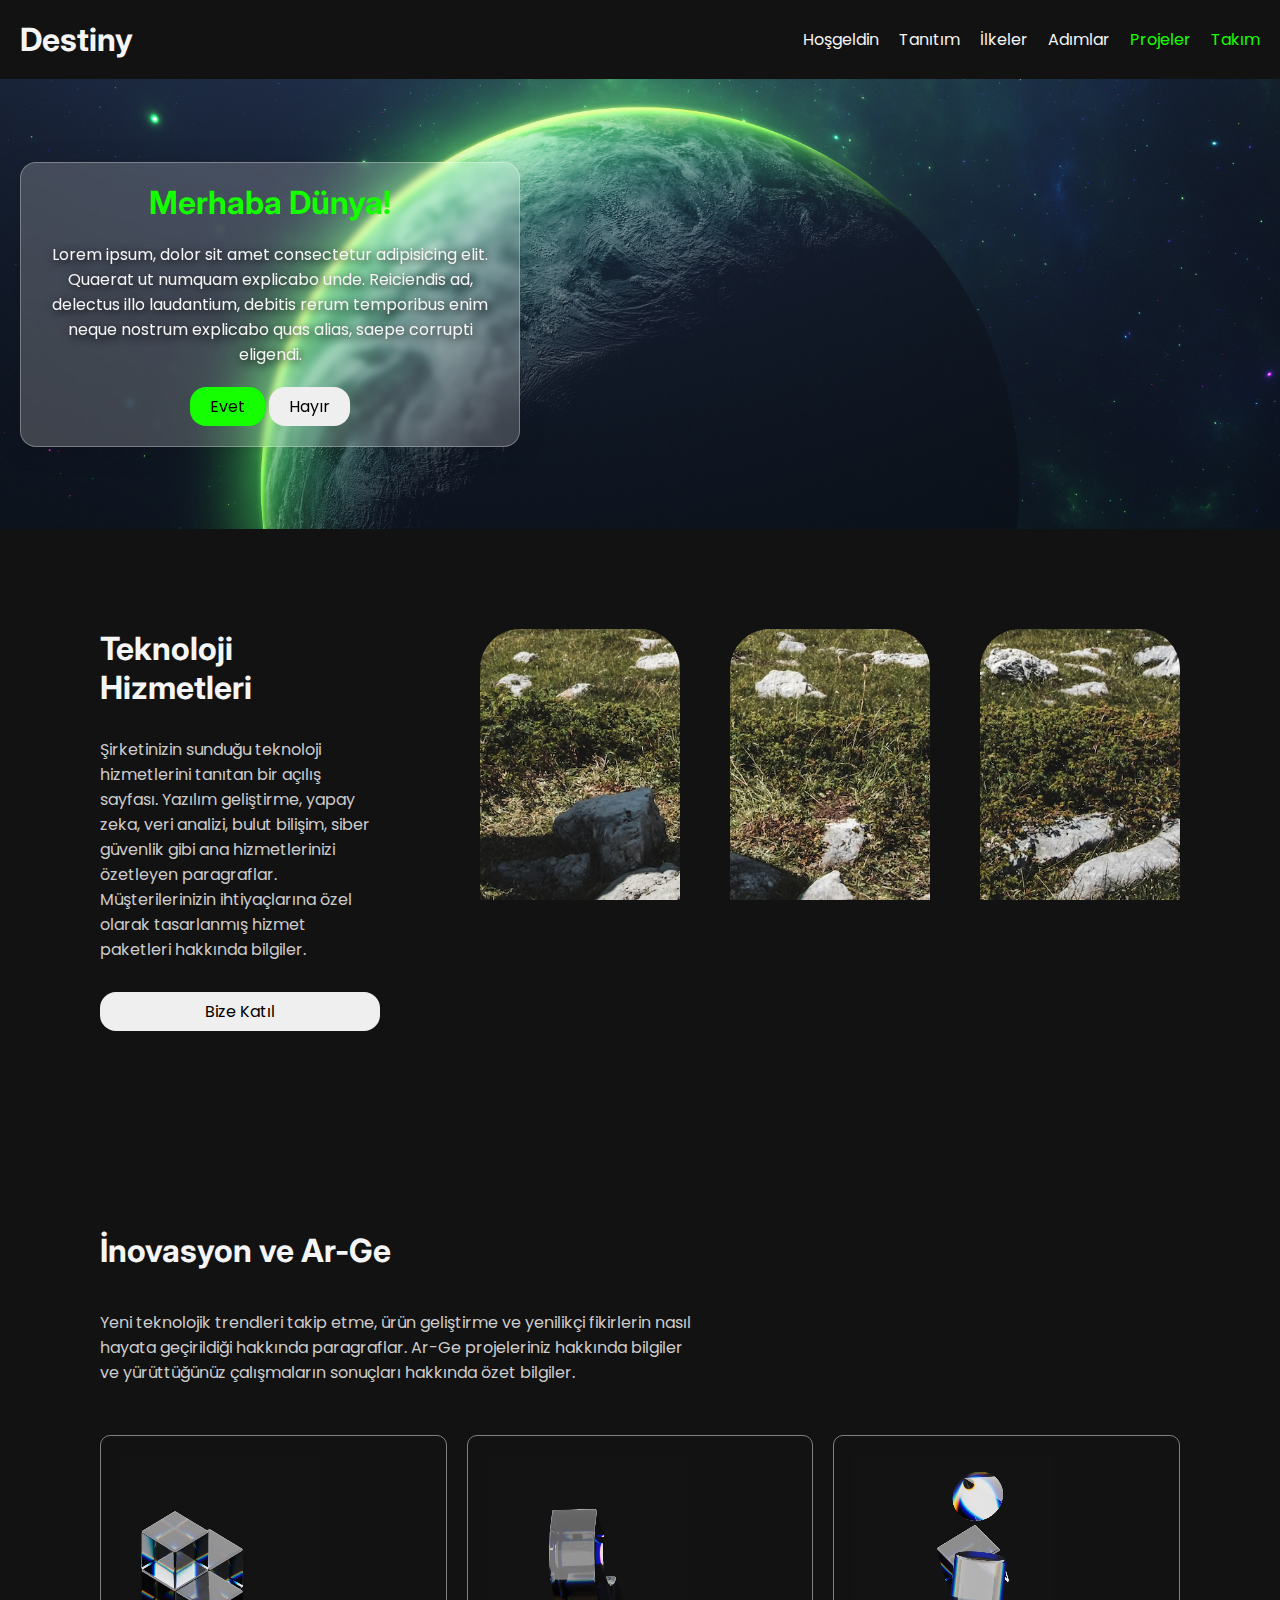
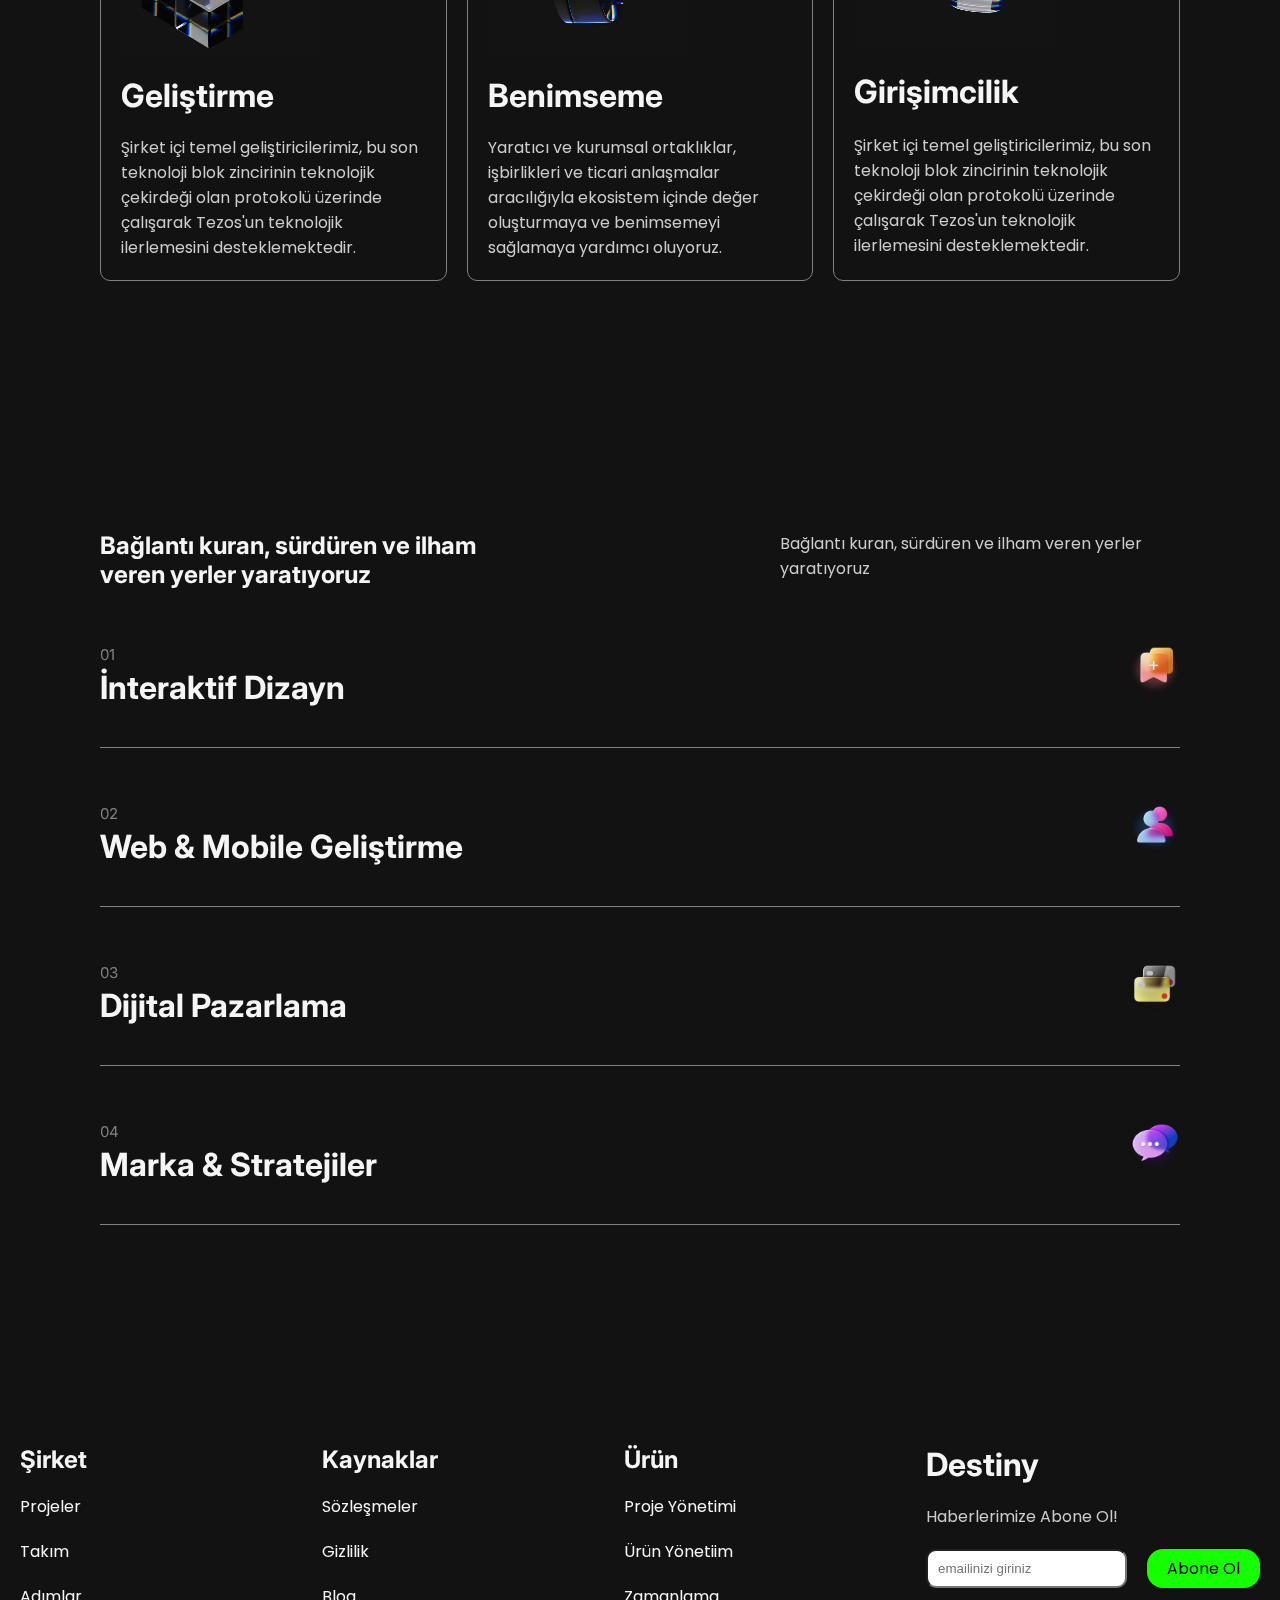
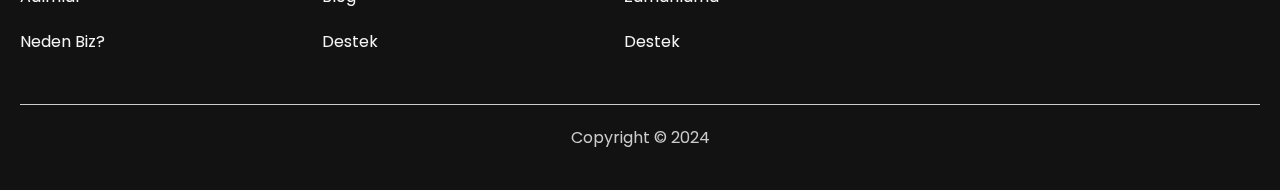
<file: index.html>
<!DOCTYPE html>
<html lang="en">
  <head>
    <meta charset="UTF-8" />
    <meta name="viewport" content="width=device-width, initial-scale=1.0" />
    <title>Destiny</title>
    <!-- css -->
    <link rel="stylesheet" href="style.css" />
  </head>
  <body>
    <!-- Header -->
    <header>
      <h1><a href="/">Destiny</a></h1>
      <nav>
        <a href="#hero">Hoşgeldin</a>
        <a href="#window-sec">Tanıtım</a>
        <a href="#cards-sec">İlkeler</a>
        <a href="#list-sec">Adımlar</a>
        <a href="projects.html" class="spec-link">Projeler</a>
        <a href="team.html" class="spec-link">Takım</a>
      </nav>
      <button class="nav-btn">|||</button>
    </header>

    <!-- Karşılam Kısmı -->
    <div id="hero">
      <div id="hero-inner">
        <h1>Merhaba Dünya!</h1>
        <p>
          Lorem ipsum, dolor sit amet consectetur adipisicing elit. Quaerat ut
          numquam explicabo unde. Reiciendis ad, delectus illo laudantium,
          debitis rerum temporibus enim neque nostrum explicabo quas alias,
          saepe corrupti eligendi.
        </p>
        <div class="buttons">
          <button>Evet</button>
          <button>Hayır</button>
        </div>
      </div>
    </div>

    <!-- Ana İçerik -->
    <main>
      <!-- Pencereler Alanı -->
      <section id="window-sec">
        <div class="window-sec-info">
          <h1>Teknoloji Hizmetleri</h1>
          <p>
            Şirketinizin sunduğu teknoloji hizmetlerini tanıtan bir açılış
            sayfası. Yazılım geliştirme, yapay zeka, veri analizi, bulut
            bilişim, siber güvenlik gibi ana hizmetlerinizi özetleyen
            paragraflar. Müşterilerinizin ihtiyaçlarına özel olarak tasarlanmış
            hizmet paketleri hakkında bilgiler.
          </p>
          <button>Bize Katıl</button>
        </div>
        <div class="windows">
          <div class="window"></div>
          <div class="window"></div>
          <div class="window"></div>
        </div>
      </section>

      <!-- Kartlar Alanı -->
      <section id="cards-sec">
        <div class="cards-sec-info">
          <h1>İnovasyon ve Ar-Ge</h1>
          <p>
            Yeni teknolojik trendleri takip etme, ürün geliştirme ve yenilikçi
            fikirlerin nasıl hayata geçirildiği hakkında paragraflar. Ar-Ge
            projeleriniz hakkında bilgiler ve yürüttüğünüz çalışmaların
            sonuçları hakkında özet bilgiler.
          </p>
        </div>
        <div class="cards">
          <div class="card">
            <video>
              <source src="/images/first.mp4" />
            </video>
            <h1>Geliştirme</h1>
            <p>
              Şirket içi temel geliştiricilerimiz, bu son teknoloji blok
              zincirinin teknolojik çekirdeği olan protokolü üzerinde çalışarak
              Tezos'un teknolojik ilerlemesini desteklemektedir.
            </p>
          </div>
          <div class="card">
            <video>
              <source src="/images/second.mp4" />
            </video>
            <h1>Benimseme</h1>
            <p>
              Yaratıcı ve kurumsal ortaklıklar, işbirlikleri ve ticari
              anlaşmalar aracılığıyla ekosistem içinde değer oluşturmaya ve
              benimsemeyi sağlamaya yardımcı oluyoruz.
            </p>
          </div>
          <div class="card">
            <video>
              <source src="/images/third.mp4" />
            </video>
            <h1>Girişimcilik</h1>
            <p>
              Şirket içi temel geliştiricilerimiz, bu son teknoloji blok
              zincirinin teknolojik çekirdeği olan protokolü üzerinde çalışarak
              Tezos'un teknolojik ilerlemesini desteklemektedir.
            </p>
          </div>
        </div>
      </section>

      <!-- Liste Alanı -->
      <section id="list-sec">
        <div class="info">
          <h2>Bağlantı kuran, sürdüren ve ilham veren yerler yaratıyoruz</h2>
          <p>Bağlantı kuran, sürdüren ve ilham veren yerler yaratıyoruz</p>
        </div>
        <ul>
          <li>
            <h1>
              <span>01</span> <br />
              İnteraktif Dizayn
            </h1>
            <img src="/images/bookmark.png" />
          </li>
          <li>
            <h1>
              <span>02</span> <br />
              Web & Mobile Geliştirme
            </h1>
            <img src="/images/contacts.png" />
          </li>
          <li>
            <h1>
              <span>03</span> <br />
              Dijital Pazarlama
            </h1>
            <img src="/images/cards.png" />
          </li>
          <li>
            <h1>
              <span>04</span> <br />
              Marka & Stratejiler
            </h1>
            <img src="/images/Chat.png" />
          </li>
        </ul>
      </section>
    </main>
    <!-- footer -->
    <footer>
      <div class="links">
        <div class="link-area">
          <h2>Şirket</h2>
          <a href="">Projeler</a>
          <a href="">Takım</a>
          <a href="">Adımlar</a>
          <a href="">Neden Biz?</a>
        </div>
        <div class="link-area">
          <h2>Kaynaklar</h2>
          <a href="">Sözleşmeler</a>
          <a href="">Gizlilik</a>
          <a href="">Blog</a>
          <a href="">Destek</a>
        </div>
        <div class="link-area">
          <h2>Ürün</h2>
          <a href="">Proje Yönetimi</a>
          <a href="">Ürün Yönetiim</a>
          <a href="">Zamanlama</a>
          <a href="">Destek</a>
        </div>
        <div class="link-area">
          <h1>Destiny</h1>
          <p>Haberlerimize Abone Ol!</p>
          <form>
            <input type="text" placeholder="emailinizi giriniz" />
            <button>Abone Ol</button>
          </form>
        </div>
      </div>

      <p class="bottom">Copyright &copy; 2024</p>
    </footer>
    <!-- script -->
    <script src="main.js"></script>
  </body>
</html>
</file>
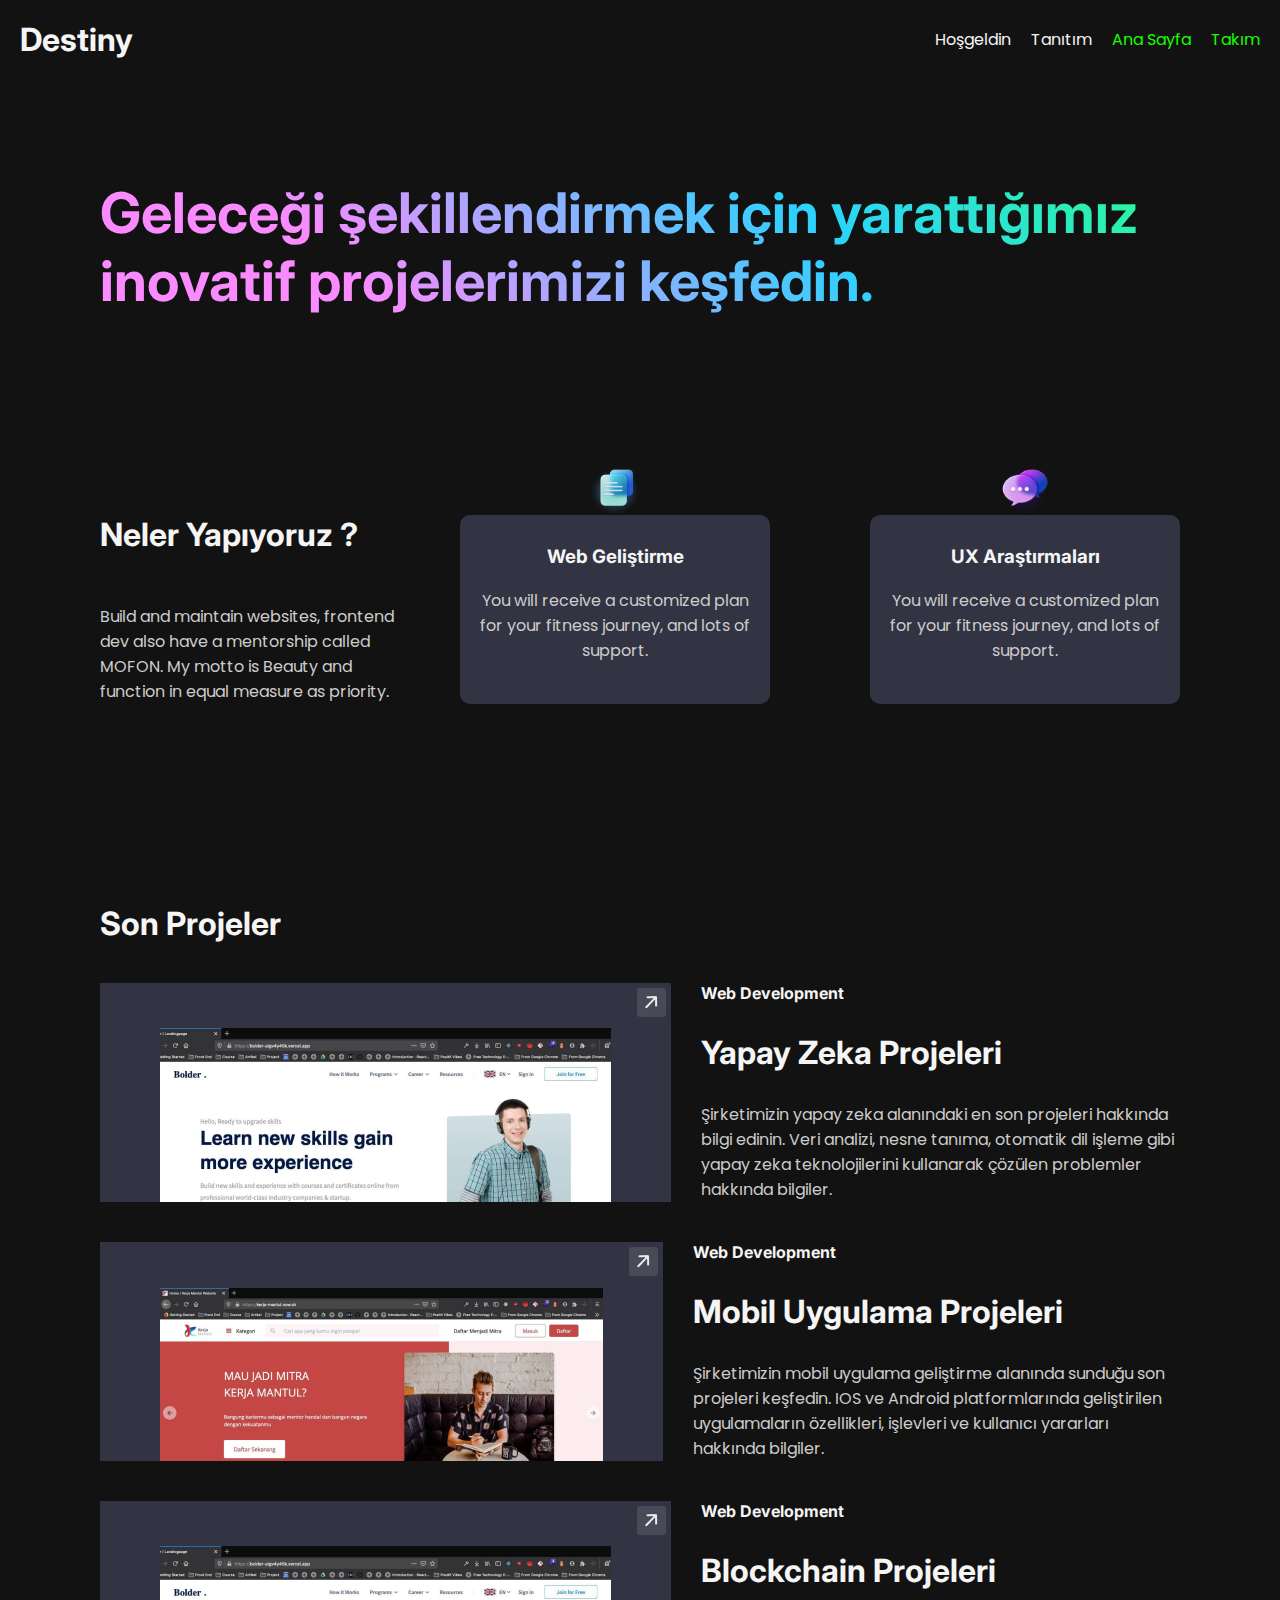
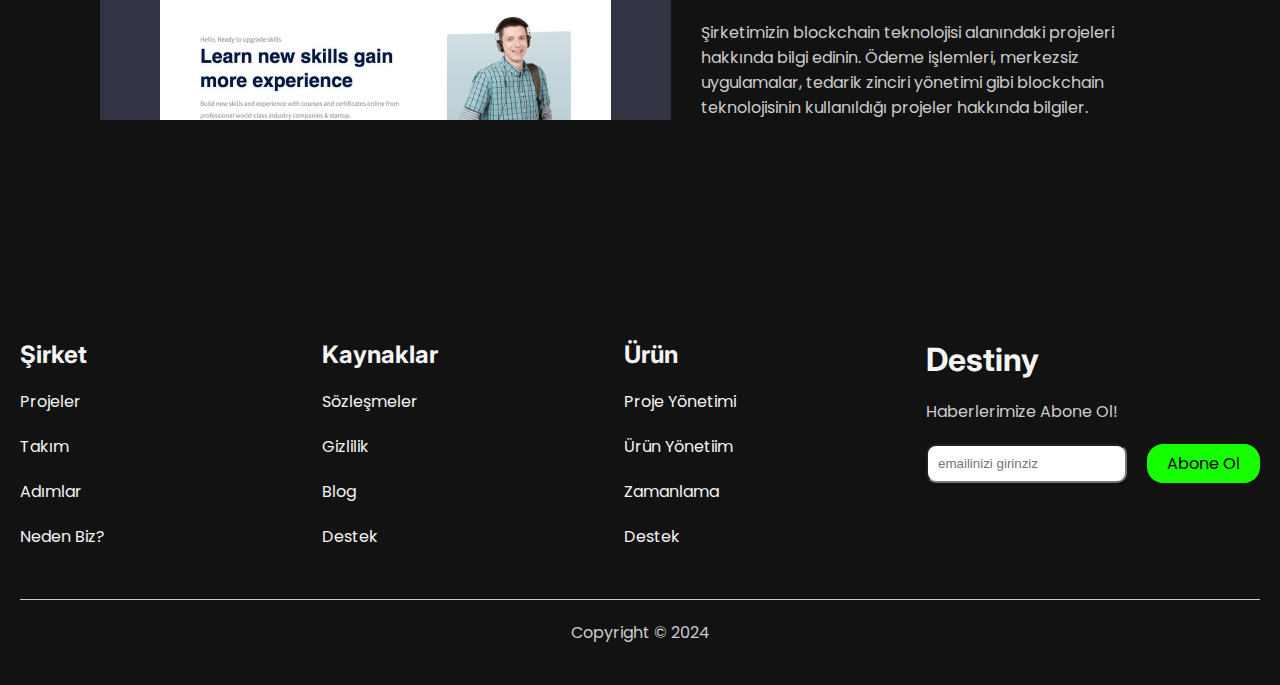
<file: projects.html>
<!DOCTYPE html>
<html lang="en">
  <head>
    <meta charset="UTF-8" />
    <meta name="viewport" content="width=device-width, initial-scale=1.0" />
    <title>Destiny</title>
    <link rel="stylesheet" href="style.css" />
  </head>
  <body>
    <!-- header -->
    <header>
      <h1><a href="/">Destiny</a></h1>
      <nav>
        <a href="#what-sec">Hoşgeldin</a>
        <a href="#projects-sec">Tanıtım</a>
        <a href="/" class="spec-link">Ana Sayfa</a>
        <a href="team.html" class="spec-link">Takım</a>
      </nav>
      <button class="nav-btn">|||</button>
    </header>
    <!-- Ana İçerik -->
    <main>
      <h1 class="welcome">
        Geleceği şekillendirmek için yarattığımız inovatif projelerimizi
        keşfedin.
      </h1>
      <!-- neler yapıyoruz alanı -->
      <section id="what-sec">
        <div class="info">
          <h1>Neler Yapıyoruz ?</h1>
          <p>
            Build and maintain websites, frontend dev also have a mentorship
            called MOFON. My motto is Beauty and function in equal measure as
            priority.
          </p>
        </div>
        <div class="cards">
          <div class="what-card">
            <img src="/images/docs.png" />
            <h3>Web Geliştirme</h3>
            <p>
              You will receive a customized plan for your fitness journey, and
              lots of support.
            </p>
          </div>
          <div class="what-card">
            <img src="/images/Chat.png" />
            <h3>UX Araştırmaları</h3>
            <p>
              You will receive a customized plan for your fitness journey, and
              lots of support.
            </p>
          </div>
        </div>
      </section>
      <!-- projeler alanı -->
      <section id="projects-sec">
        <h1>Son Projeler</h1>

        <div class="project">
          <div class="project-image">
            <span class="icon">
              <img src="/images/arrow.png" />
            </span>
            <img src="/images/project2.png" />
          </div>
          <div class="project-info">
            <h4>Web Development</h4>
            <h1>Yapay Zeka Projeleri</h1>
            <p>
              Şirketimizin yapay zeka alanındaki en son projeleri hakkında bilgi
              edinin. Veri analizi, nesne tanıma, otomatik dil işleme gibi yapay
              zeka teknolojilerini kullanarak çözülen problemler hakkında
              bilgiler.
            </p>
          </div>
        </div>
        <div class="project">
          <div class="project-image">
            <span class="icon">
              <img src="/images/arrow.png" />
            </span>
            <img src="/images/project1.png" />
          </div>
          <div class="project-info">
            <h4>Web Development</h4>
            <h1>Mobil Uygulama Projeleri</h1>
            <p>
              Şirketimizin mobil uygulama geliştirme alanında sunduğu son
              projeleri keşfedin. IOS ve Android platformlarında geliştirilen
              uygulamaların özellikleri, işlevleri ve kullanıcı yararları
              hakkında bilgiler.
            </p>
          </div>
        </div>
        <div class="project">
          <div class="project-image">
            <span class="icon">
              <img src="/images/arrow.png" />
            </span>
            <img src="/images/project2.png" />
          </div>
          <div class="project-info">
            <h4>Web Development</h4>
            <h1>Blockchain Projeleri</h1>
            <p>
              Şirketimizin blockchain teknolojisi alanındaki projeleri hakkında
              bilgi edinin. Ödeme işlemleri, merkezsiz uygulamalar, tedarik
              zinciri yönetimi gibi blockchain teknolojisinin kullanıldığı
              projeler hakkında bilgiler.
            </p>
          </div>
        </div>
      </section>
    </main>

    <!-- footer -->
    <footer>
      <div class="links">
        <div class="link-area">
          <h2>Şirket</h2>
          <a href="">Projeler</a>
          <a href="">Takım</a>
          <a href="">Adımlar</a>
          <a href="">Neden Biz?</a>
        </div>
        <div class="link-area">
          <h2>Kaynaklar</h2>
          <a href="">Sözleşmeler</a>
          <a href="">Gizlilik</a>
          <a href="">Blog</a>
          <a href="">Destek</a>
        </div>
        <div class="link-area">
          <h2>Ürün</h2>
          <a href="">Proje Yönetimi</a>
          <a href="">Ürün Yönetiim</a>
          <a href="">Zamanlama</a>
          <a href="">Destek</a>
        </div>
        <div class="link-area">
          <h1>Destiny</h1>
          <p>Haberlerimize Abone Ol!</p>
          <form>
            <input type="text" placeholder="emailinizi girinziz" />
            <button>Abone Ol</button>
          </form>
        </div>
      </div>

      <p class="bottom">Copyright &copy; 2024</p>
    </footer>

    <script src="main.js"></script>
  </body>
</html>
</file>
<file: style.css>
@import url("https://fonts.googleapis.com/css2?family=Inter:wght@100;200;300;400;500;600;700;800;900&family=Poppins:wght@100;200;300;400;500;600;700;800;900&display=swap");

* {
  margin: 0;
  padding: 0;
  box-sizing: border-box;
}

/* Değişkenler */

:root {
  --green: #16ff00;
  --white: #f5f5f5;
  --gray: #cdcccc;
  --black: #121212;
}

/* standart Tanımla ve Stil Sıfırlama */
a {
  text-decoration: none;
  color: var(--white);
}

h1,
h2,
h3,
h4 {
  font-family: "Inter";
  color: var(--white);
}

p {
  font-family: "Poppins";
  color: var(--gray);
}

button {
  font-family: "Poppins";
  border: none;
  cursor: pointer;
  padding: 7px 20px;
  font-size: 16px;
  border-radius: 16px;
  transition: all 0.3s;
}
button:hover {
  /* boyutun oran bazında değiştirmeye yarar */
  scale: 0.95;
  box-shadow: 2px 2px 20px var(--gray);
  transition: all 0.4s;
}

html {
  /* linklere tıklandığında geçişi yumuşatır */
  scroll-behavior: smooth;
}

/* Ana Stiller */
body {
  background: var(--black);
  overflow-x: hidden;
  font-family: "Poppins";
}

/* Header */

header {
  display: flex;
  justify-content: space-between;
  align-items: center;
  padding: 20px;
  position: sticky;
  top: 0;
  background: var(--black);
  z-index: 999;
}
header .nav-btn {
  /* ekrandan siler */
  display: none;
}
header nav {
  display: flex;
  gap: 20px;
}

header nav .spec-link {
  color: var(--green);
}

/* Footer */
footer {
  margin-top: 100px;
  padding: 20px;
}

footer .links {
  display: grid;
  /* gridte sütun sayısı belirler */
  grid-template-columns: repeat(4, 1fr);
  /* yalnızca sütunlar arası boşluk */
  column-gap: 20px;
}
footer .links .link-area {
  display: flex;
  flex-direction: column;
  gap: 20px;
}
footer form {
  display: flex;
  gap: 20px;
}
footer form input {
  padding: 5px 10px;
  border-radius: 10px;
  max-height: 50px;
}
footer form button {
  background-color: var(--green);
  /* yazının  alt satıra geçmesini engeller */
  white-space: nowrap;
}

footer .bottom {
  text-align: center;
  margin-top: 50px;
  border-top: 1px solid var(--gray);
  padding: 20px;
}

/* Hero Alanı */
#hero {
  height: 50vh;
  background: url(images/back.jpg);
  background-size: cover;
  /*
   sayfada aşşağıda olan elemanlar 
  geliyormuş gibi efekt verir
   */
  background-attachment: fixed;
  display: flex;
  align-items: center;
}

#hero-inner {
  max-width: 500px;
  background-color: #000000;
  display: flex;
  flex-direction: column;
  gap: 20px;
  align-items: center;
  padding: 20px;
  margin-left: 20px;
  text-align: center;
  /* cam efekti  */
  /* From https://css.glass */
  background: rgba(255, 255, 255, 0.2);
  border-radius: 16px;
  box-shadow: 0 4px 30px rgba(0, 0, 0, 0.1);
  backdrop-filter: blur(3.3px);
  -webkit-backdrop-filter: blur(3.3px);
  border: 1px solid rgba(255, 255, 255, 0.3);
}

#hero-inner h1 {
  color: #16ff00;
}

#hero-inner p {
  text-shadow: 2px 2px 10px black;
  color: #f5f5f5;
}

#hero-inner button:nth-child(1) {
  background: var(--green);
}

section {
  padding: 30px;
}
/* Pencereler Alanı */
#window-sec {
  display: flex;
  justify-content: space-between;
  gap: 100px;
}
.window-sec-info {
  max-width: 600px;
  display: grid;
  gap: 30px;
}
.window-sec-info button {
  max-height: 60px;
}
.windows {
  display: grid;
  grid-template-columns: auto auto auto;
  gap: 50px;
}
.windows .window {
  min-width: 200px;
  height: 400px;
  background: url(images/sec2.jpg);
  background-attachment: fixed;
  background-size: cover;
  border-radius: 40px 40px 0 0;
}
.windows .window:nth-child(2) {
  border-radius: 40px;
}

/* Kartlar Alanı */
.cards-sec-info {
  max-width: 600px;
  display: grid;
  gap: 40px;
}

.cards {
  display: grid;
  grid-template-columns: repeat(3, 1fr);
  gap: 20px;
}

.card {
  border: 1px solid gray;
  display: grid;
  gap: 20px;
  padding: 20px;
  border-radius: 10px;
  margin-top: 50px;
}

.card video {
  width: 200px;
}

/* * Liste Alanı */
#list-sec {
  margin: 50px 0;
}

#list-sec .info {
  display: flex;
  justify-content: space-between;
  gap: 40px;
}

#list-sec .info h2,
.info p {
  max-width: 400px;
}

#list-sec ul li {
  display: flex;
  justify-content: space-between;
  align-items: center;
  margin-top: 40px;
  border-bottom: 1px solid gray;
  padding-bottom: 40px;
}
#list-sec ul li h1 span {
  color: gray;
  font-weight: 400;
  font-size: 15px;
  margin-bottom: 5px;
}
#list-sec ul li img {
  width: 50px;
}

/* !Projeler Sayfası */

.welcome {
  font-size: 56px;
  max-width: 1300px;
  padding: 100px;
  /* grabient.com ' dan aldık */
  background-image: linear-gradient(
    45deg,
    #fa8bff 30%,
    #2bd2ff 62%,
    #2bff88 90%
  );
  /* arkaplanı yazıya aktarma */
  -webkit-background-clip: text;
  /* yazıya aktardığımız arkaplanı gösterme */
  -webkit-text-fill-color: transparent;
}

#what-sec {
  display: flex;
  justify-content: space-between;
  gap: 40px;
}

#what-sec .info {
  max-width: 400px;
}
#what-sec .info h1 {
  margin-bottom: 50px;
}

#what-sec .cards {
  display: flex;
  gap: 100px;
}

#what-sec .cards .what-card {
  min-width: 200px;
  max-width: 400px;
  display: flex;
  flex-direction: column;
  align-items: center;
  gap: 20px;
  text-align: center;
  background-color: #323443;
  border-radius: 10px;
  padding: 30px 20px;
  position: relative;
}

#what-sec .cards .what-card img {
  position: absolute;
  width: 50px;
  top: -50px;
}

/* * Projeler Alanı */

#projects-sec {
  display: flex;
  flex-direction: column;
  gap: 40px;
}

#projects-sec .project {
  display: flex;
  gap: 30px;
}

.project-image {
  display: flex;
  align-items: end;
  background: #323443;
  padding: 40px 60px 0;
  position: relative;
}
.project-image:hover {
  background-image: linear-gradient(
    45deg,
    #fa8bff 0%,
    #2bd2ff 52%,
    #2bff88 90%
  );
}
.project-image img {
  cursor: pointer;
}

.project-image .icon {
  right: 5px;
  top: 5px;
  position: absolute;
  background-color: #494a57;
  display: flex;
  border-radius: 3px;
  cursor: pointer;
}
.project-info {
  display: flex;
  flex-direction: column;
  gap: 30px;
  max-width: 700px;
}

/* ! Takım Sayfası */
#count-sec {
  display: flex;
  justify-content: space-between;
  align-items: center;
  gap: 50px;
}
.count-sec-left {
  display: flex;
  flex-direction: column;
  gap: 50px;
}

.count-sec-left .counter {
  padding: 20px;
  /* From https://css.glass */
  background: rgba(255, 255, 255, 0.08);
  border-radius: 16px;
  box-shadow: 0 4px 30px rgba(0, 0, 0, 0.1);
  backdrop-filter: blur(5px);
  -webkit-backdrop-filter: blur(5px);
  border: 1px solid rgba(255, 255, 255, 0.3);
}
.counter .boxes {
  display: grid;
  grid-template-columns: repeat(4, 1fr);
  column-gap: 20px;
  margin-top: 20px;
}

.boxes .box {
  background-color: rgb(0, 0, 21);
  border-radius: 10px;
  padding: 10px;
  text-align: center;
}
.count-sec-left .buttons {
  display: flex;
  gap: 20px;
}

.count-sec-left .buttons button {
  background-color: transparent;
  color: white;
  border: 1px solid var(--green);
  cursor: pointer;
}

.count-sec-left .buttons button:hover {
  background-color: var(--green);
}

.count-sec-right img {
  border-radius: 10px;
}

/* Resimler alanı */
#images-sec {
  display: flex;
  gap: 20px;
  justify-content: space-between;
}
.img-wrapper {
  position: relative;
}
.img-wrapper img {
  width: 400px;
  border-radius: 20px;
}
.img-wrapper h1 {
  position: absolute;
  bottom: 0;
  width: 100%;
  text-align: center;
  padding: 20px;
  /* From https://css.glass */
  background: rgba(255, 255, 255, 0.08);
  border-radius: 16px;
  box-shadow: 0 4px 30px rgba(0, 0, 0, 0.1);
  backdrop-filter: blur(5px);
  -webkit-backdrop-filter: blur(5px);
  border: 1px solid rgba(255, 255, 255, 0.3);
}

/* Bağış Alanı */
#donate-sec {
  display: inline-block;
  position: relative;
  left: 50%;
  transform: translateX(-50%);
}

.donate-sec-info {
  display: flex;
  justify-content: space-between;
  margin-bottom: 30px;
}
.donate-sec-content {
  display: grid;
  grid-template-columns: repeat(4, 200px);
  justify-content: center;
  gap: 40px;
}

.donate-sec-people {
  display: flex;
  gap: 10px;
  background: rgb(99, 0, 99);
  color: white;
  padding: 10px;
  border-radius: 60px;
}

.donate-sec-people img {
  width: 50px;
  border-radius: 50%;
}
/* 
*
*
*
*
*
*
*
*
*
*
*
*
*
*
*
*
*
*
*
*
*
*
* */

/* ! Responsive Yapılar */

/* 1500px altında geçerli olucak stiller */
@media (max-width: 1500px) {
  #images-sec {
    flex-direction: column;
    align-items: center;
    gap: 50px;
    margin-top: 40px;
  }
  #images-sec img {
    width: 400px;
  }
}

/* ekran boyutu 1200px altındayken */
@media (max-width: 1200px) {
  /* pencereler alanı */
  #window-sec {
    flex-direction: column;
    align-items: center;
  }
  .window {
    height: 300px;
  }
  /* What-Section */
  #what-sec {
    flex-direction: column;
    gap: 50px;
  }
  #what-sec .info {
    display: flex;
    max-width: unset;
    gap: 40px;
  }
  #what-sec .info h1 {
    white-space: nowrap;
  }
  #what-sec .info p {
    max-width: unset;
  }
  /* Projeler Alanı */
  #projects-sec .project {
    flex-direction: column-reverse;
  }
  #projects-sec .project-image {
    justify-content: center;
    padding: 20px 100px 0;
  }

  #images-sec img {
    width: 300px;
  }
}

/* ekran boyutu 1000px altındayken */
@media (max-width: 1000px) {
  footer .links {
    grid-template-columns: 1fr 1fr;
    /* satırlar arası boşluk */
    padding: 40px;
    row-gap: 50px;
    column-gap: 100px;
  }
  footer form {
    flex-direction: column;
    /* align-items: end; */
  }
  footer form input {
    max-width: 200px;
  }
  footer .links .link-area:nth-child(even) {
    /* text-align: end; */
  }

  /* Kartlar Alanı */
  .cards {
    grid-template-columns: 1fr;
    place-items: center;
  }
  .card {
    max-width: 400px;
  }

  /* projeler sayfası */
  .welcome {
    padding: 100px 20px;
    font-size: 40px;
  }

  /* bağış alanı */
  .donate-sec-content {
    grid-template-columns: repeat(3, 200px);
  }
}

/* erkan boyutu 1000px'den yüksek ise */
@media (min-width: 1000px) {
  section {
    padding: 100px;
  }
}
/* 800px aşağısında cihazlar için geçerli */
@media (max-width: 800px) {
  header nav {
    display: none;
  }
  header .nav-btn {
    display: block;
  }
  .toggle {
    display: flex;
    flex-direction: column;
    position: fixed;
    right: 5px;
    top: 70px;
    background: #6a6a6a;
    padding: 20px;
    border-radius: 20px;
  }
  /* hero alanı */
  #hero {
    align-items: center;
    justify-content: center;
  }
  #hero-inner {
    margin: 40px;
  }
  /* liste alanı */
  #list-sec {
    padding: 30px;
  }
  #list-sec .info {
    flex-direction: column;
  }
  #list-sec .info h2,
  .info p {
    /* bu stile hiç değer ataması yapılmamış gibi davranır  */
    max-width: unset;
  }

  #what-sec .info {
    flex-direction: column;
    gap: 0px !important;
    margin-bottom: 40px;
  }
  #what-sec .cards {
    gap: 40px;
  }
  /* takım sayfası */
  #count-sec {
    flex-direction: column-reverse;
  }
  #count-sec .buttons {
    font-size: 15px;
    justify-content: space-between;
  }
  /* bağış alanı */
  .donate-sec-content {
    grid-template-columns: repeat(2, 200px) !important;
  }
}

/* ekran boyutu 500px altındayken */
@media (max-width: 500px) {
  footer {
    padding: 5px;
  }
  footer .links {
    padding: 5px;
    column-gap: 50px;
  }

  .project-image {
    padding: 0 30px !important;
  }
  .project-image img {
    width: 100%;
  }
  .project-info {
    margin-top: 70px;
  }
}
</file>
